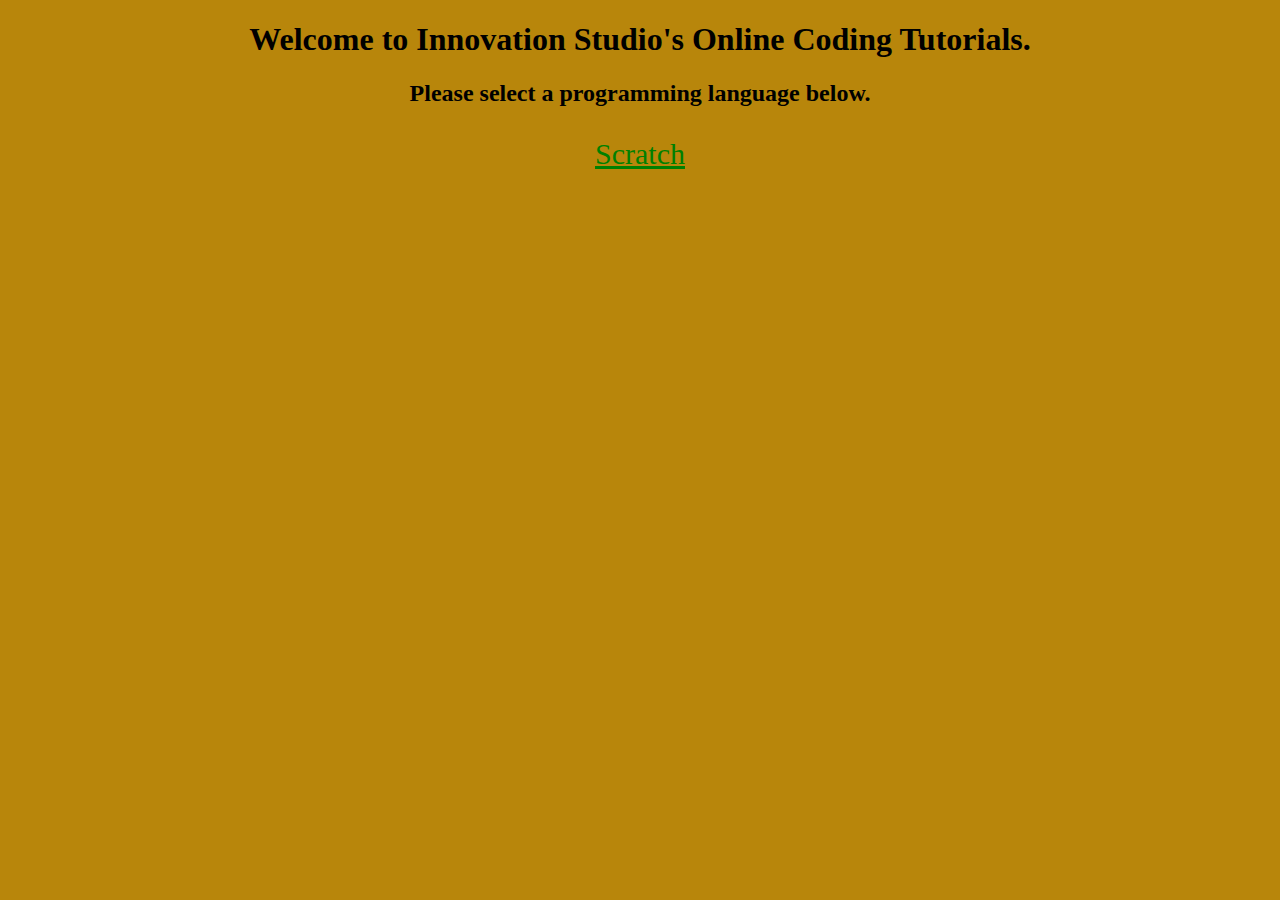
<file: index.html>
<!DOCTYPE html>
<html>
    <head>
        <title>Online Coding Tutorial - Home</title>
        <link rel="stylesheet" href="style.css">
        <link rel="icon" type="image/x-icon" href="favicon.ico">
    </head>
    <body>
        <h1>Welcome to Innovation Studio's Online Coding Tutorials.</h1>
        <h2>Please select a programming language below.</h2>
        <p><a href="scratch/index.html">Scratch</a></p>
    </body>
    </body>
</html>
</file>
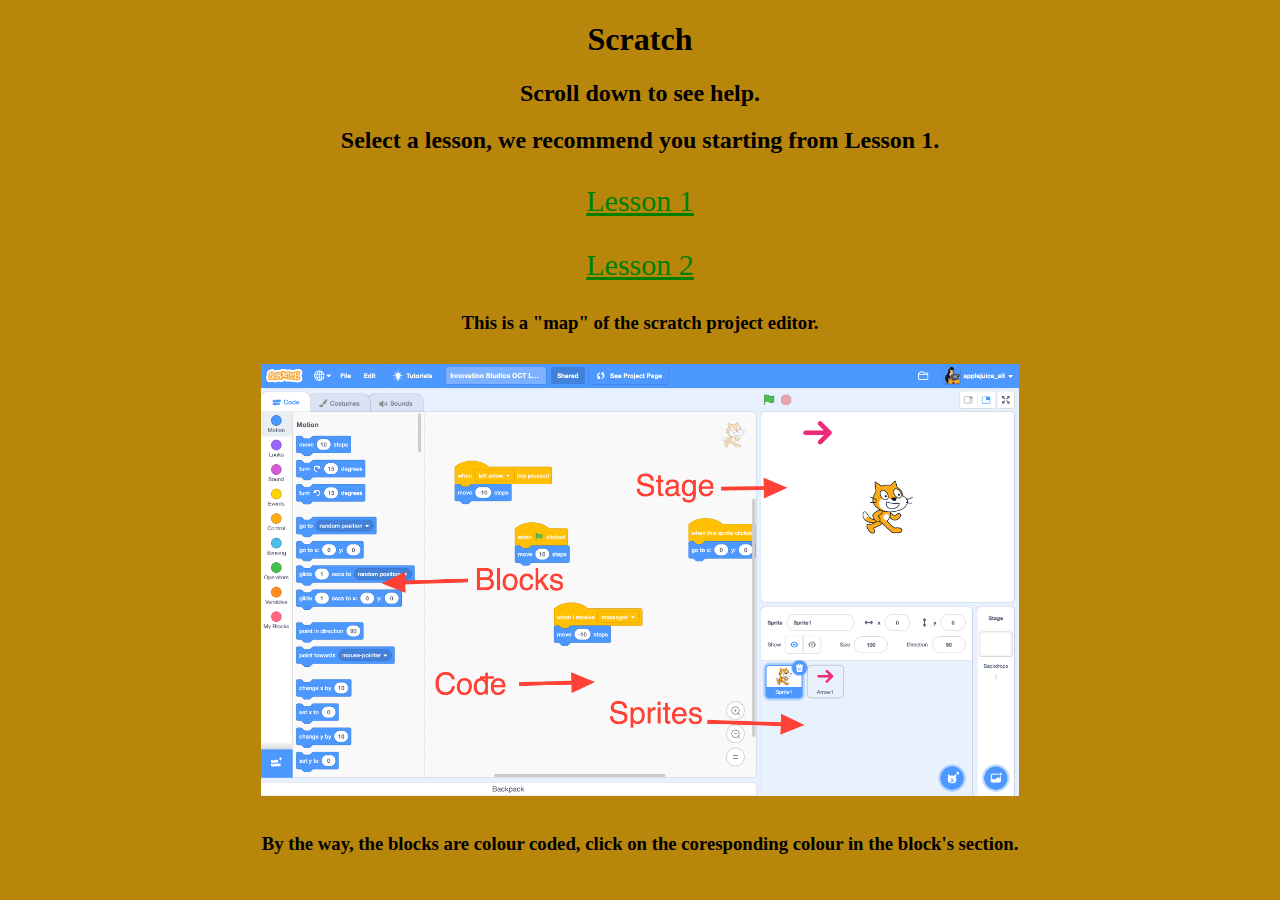
<file: scratch/index.html>
<!DOCTYPE html>
<html>
    <head>
        <title>Online Coding Tutorial - Scratch</title>
        <link rel="stylesheet" href="../style.css">
        <link rel="icon" type="image/x-icon" href="../favicon.ico">
    </head>
    <body>
        <h1>Scratch</h1>
        <h2>Scroll down to see help.</h2>
        <h2>Select a lesson, we recommend you starting from Lesson 1.</h2>
        <p><a href="lesson_1.html">Lesson 1</a></p>
        <p><a href="lesson_2.html">Lesson 2</a></p>
        <h3>This is a "map" of the scratch project editor.</h3>
        <p><img src="blocks/image.png" height="60%" width="60%"></p>
        <h3>By the way, the blocks are colour coded, click on the coresponding colour in the block's section.</h3>
    </body>
</html>
</file>
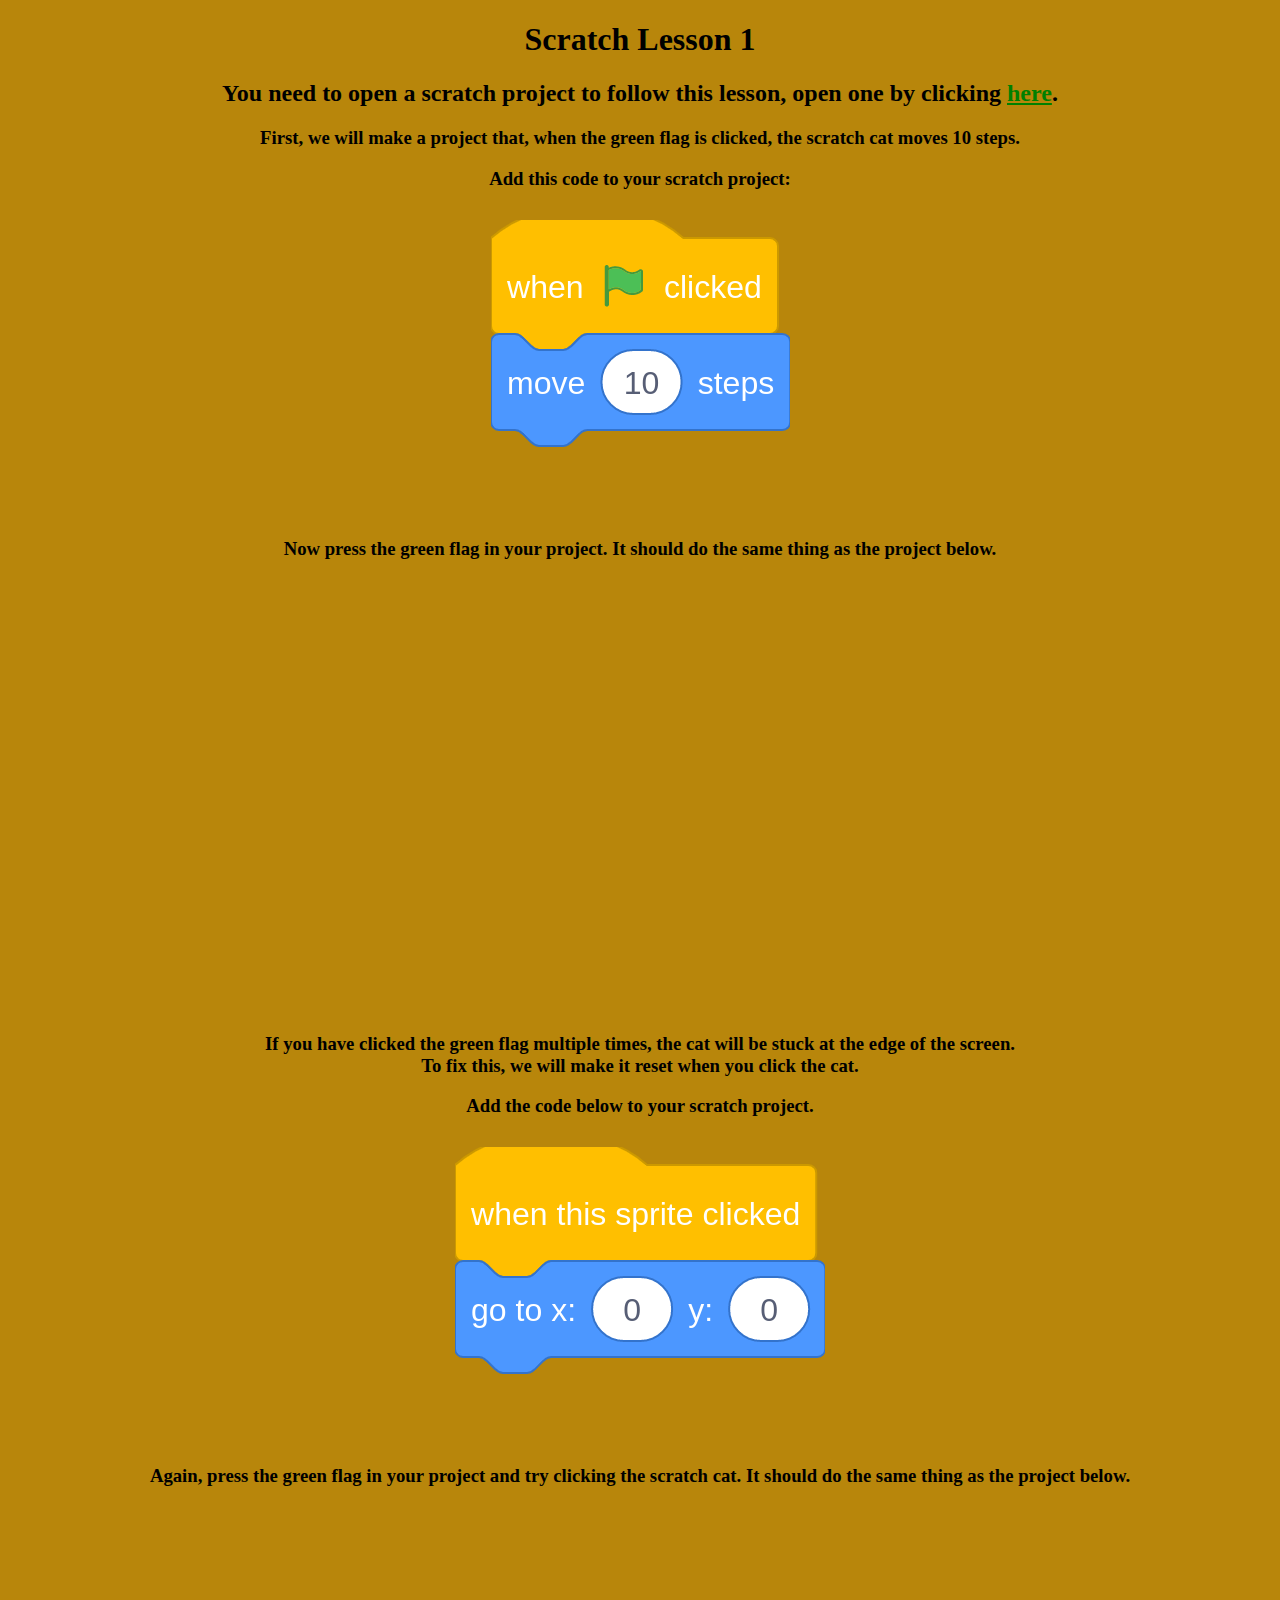
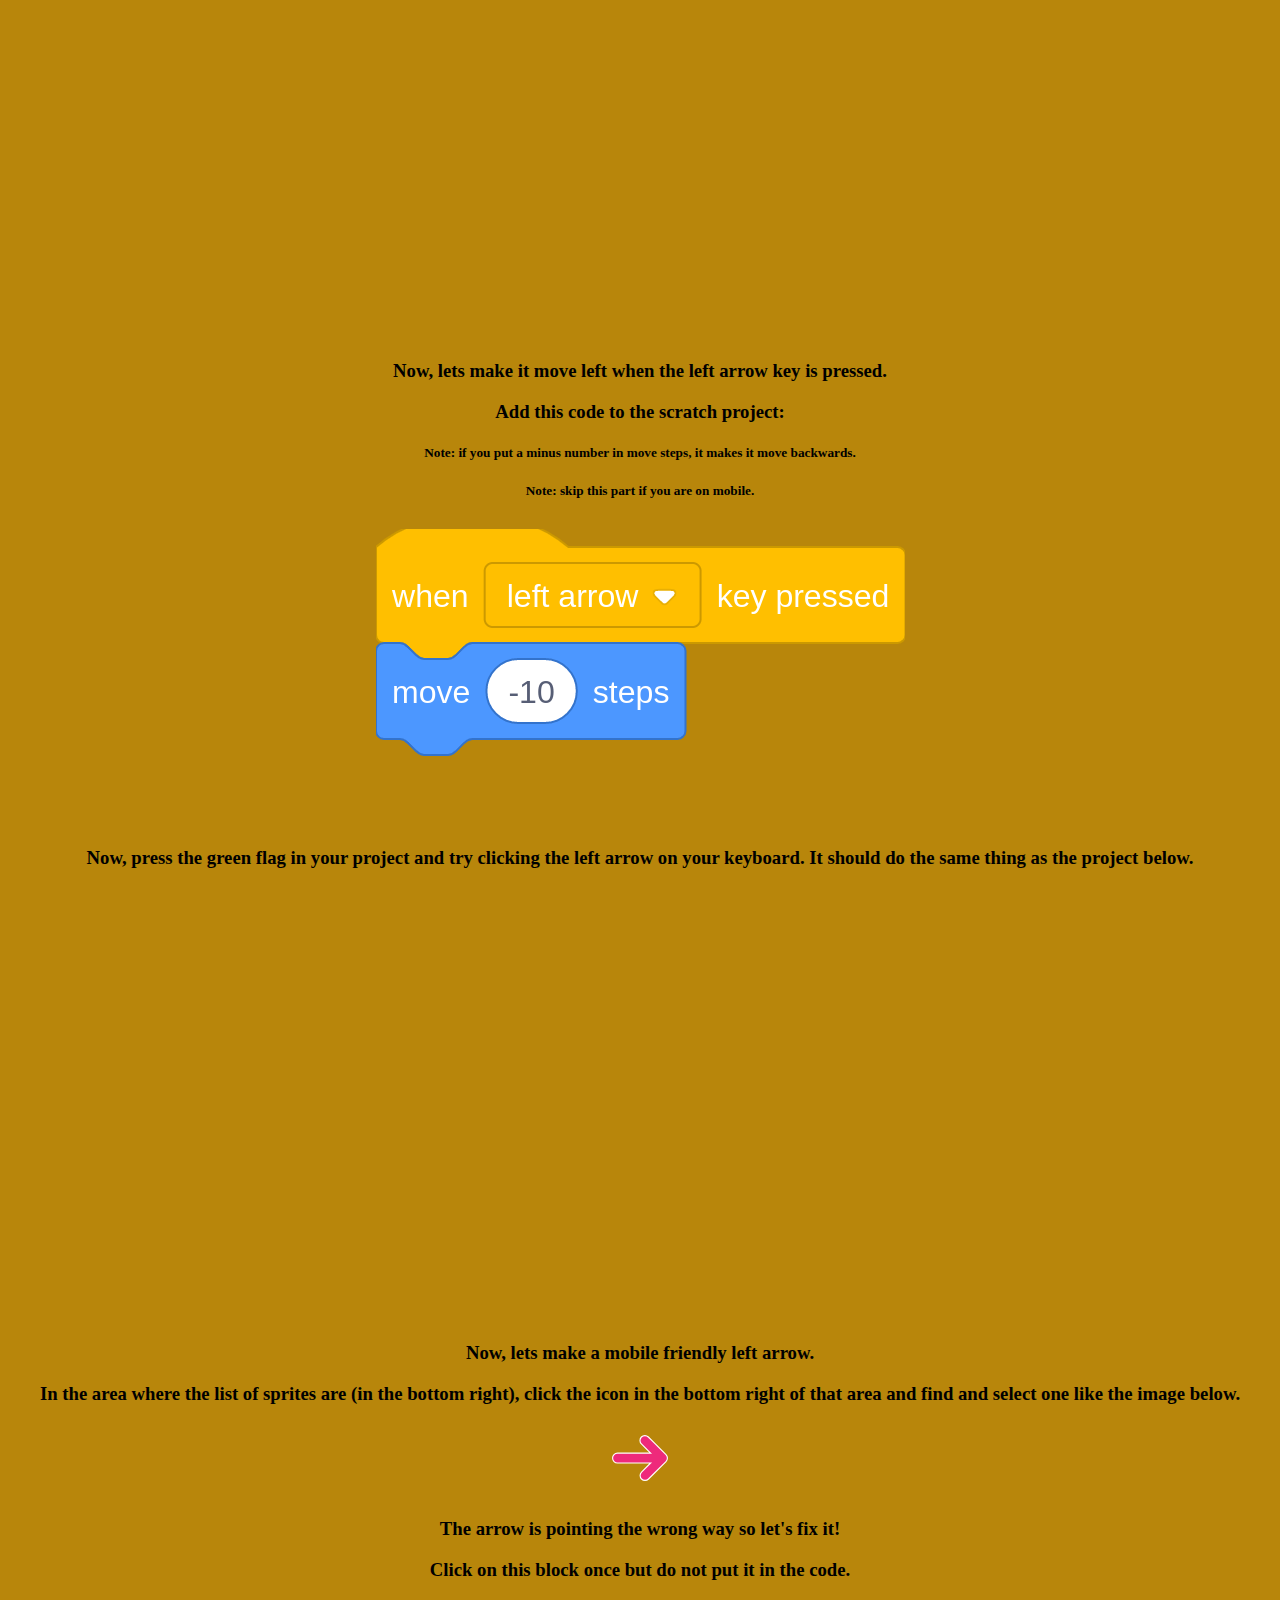
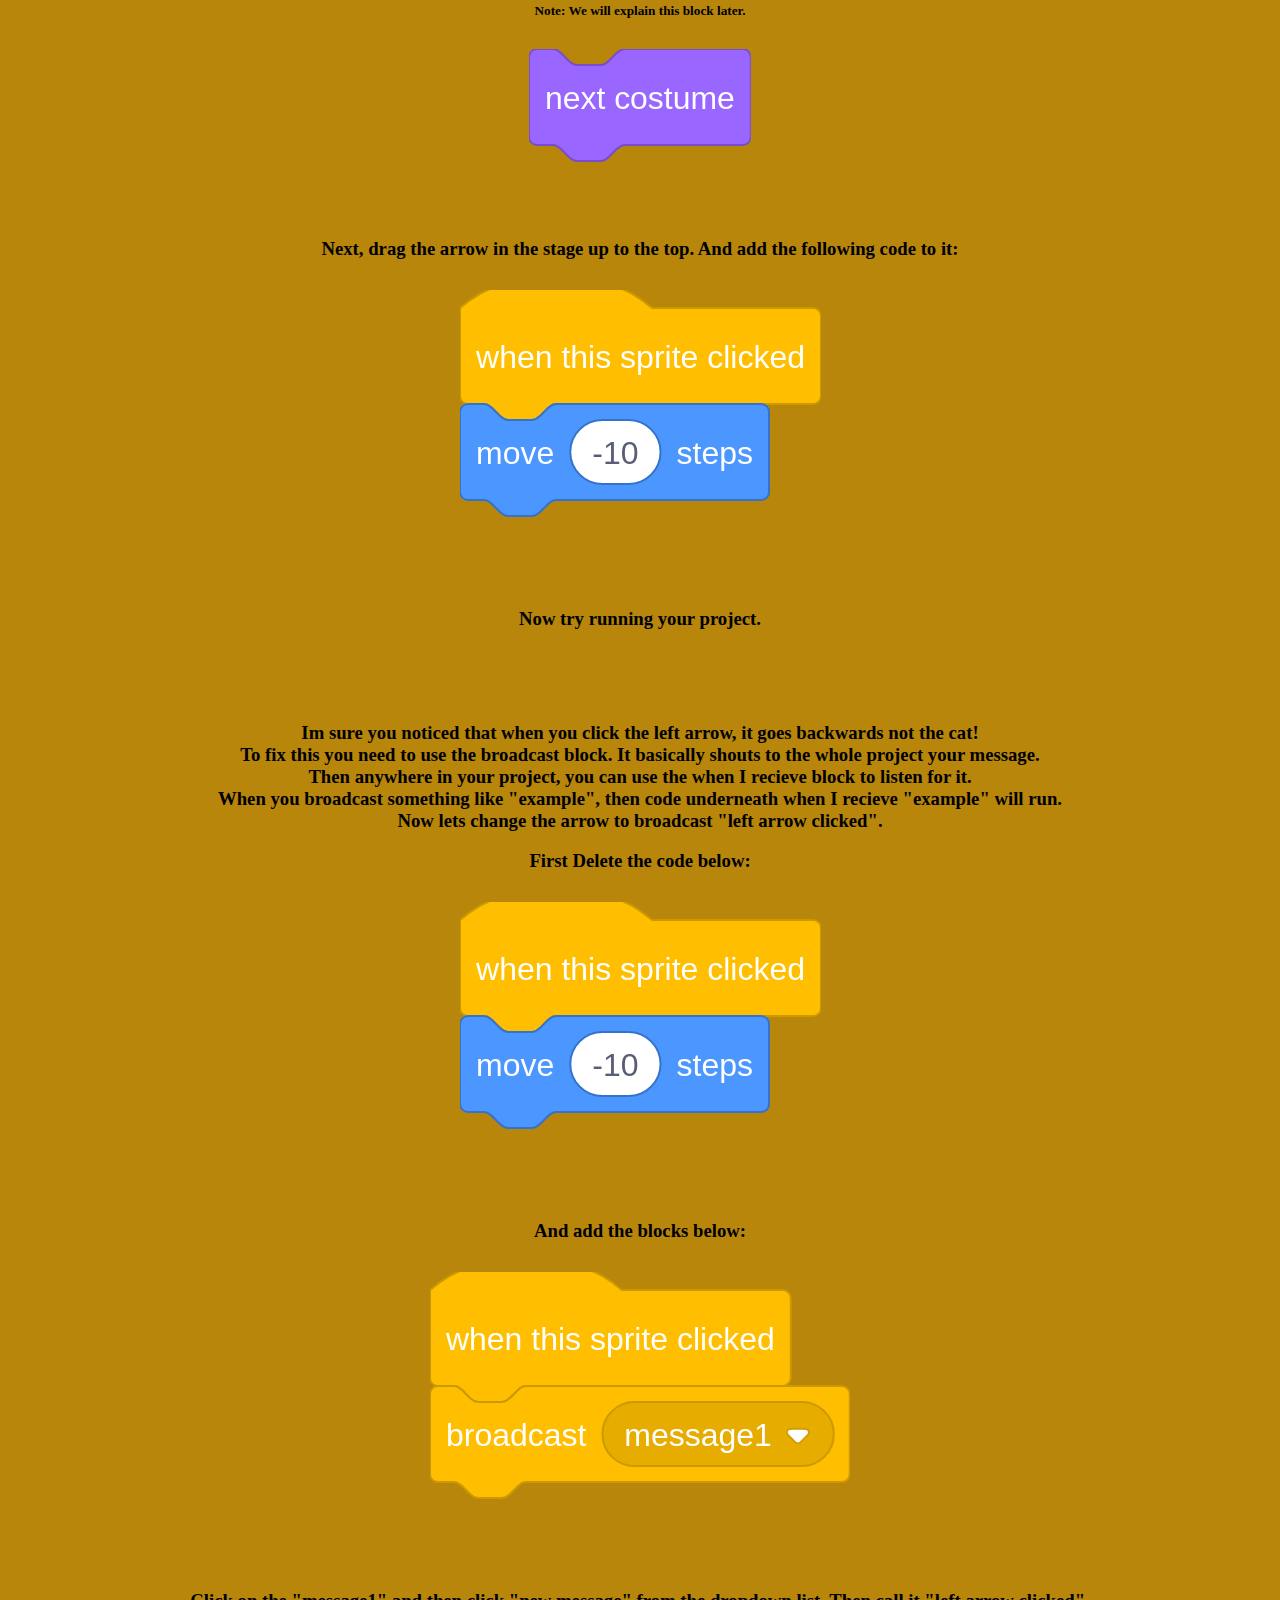
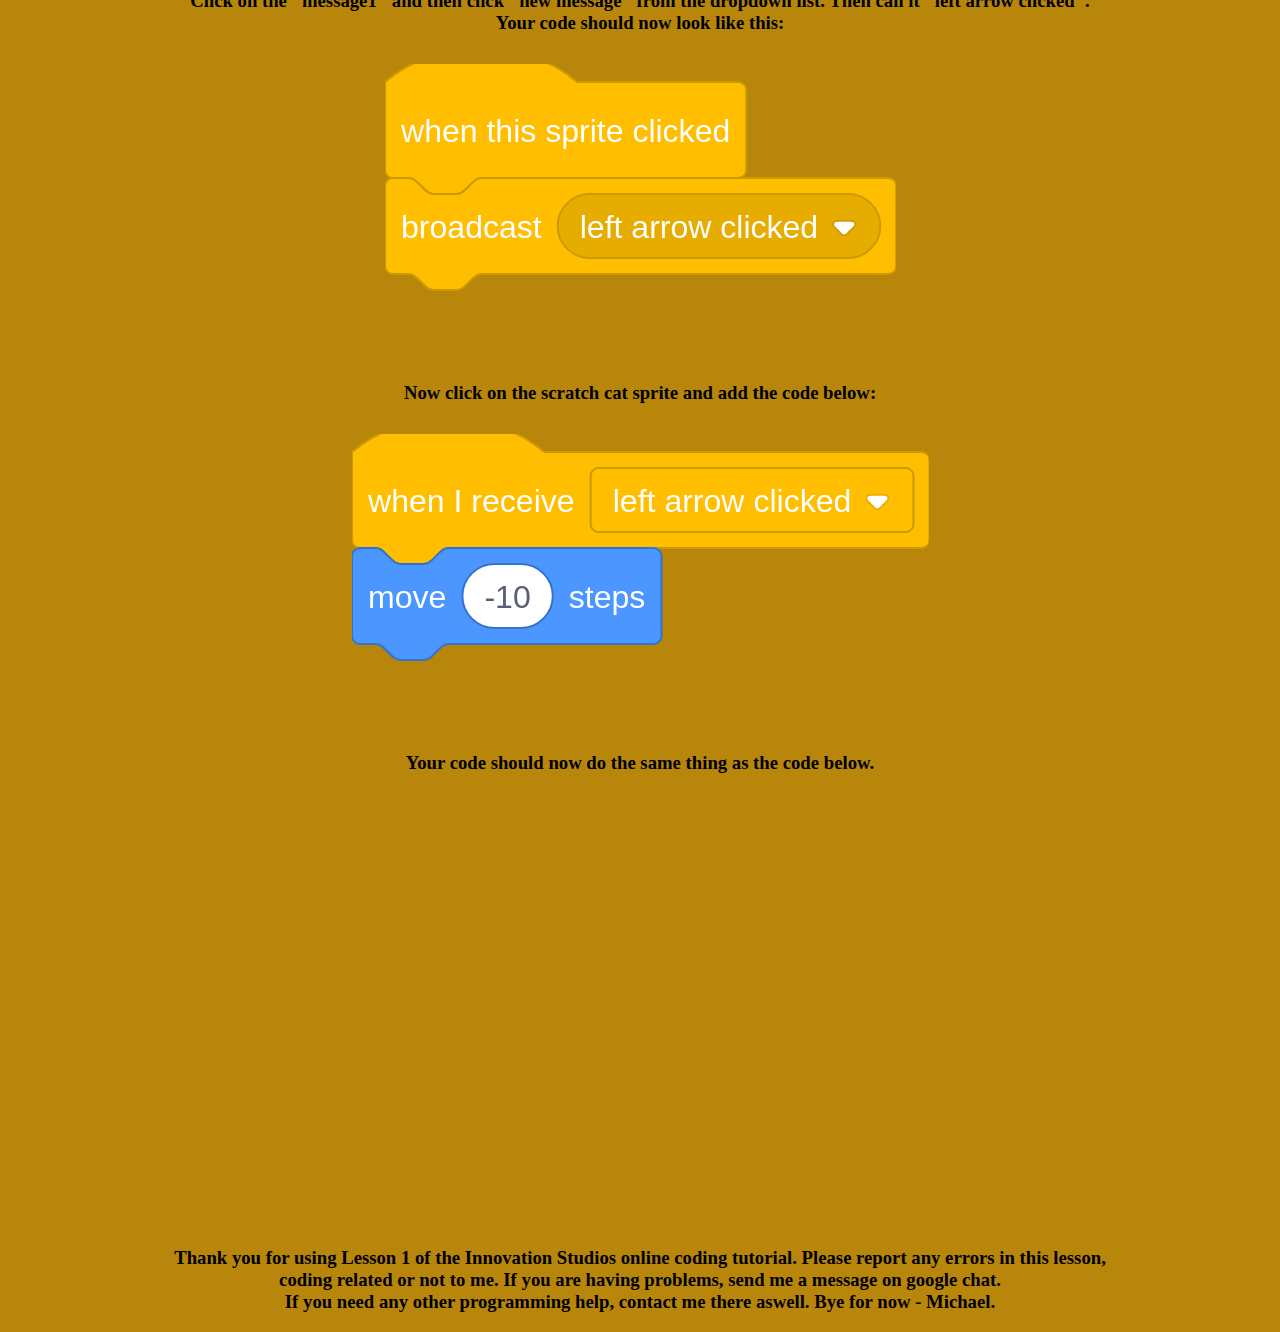
<file: scratch/lesson_1.html>
<!DOCTYPE html>
<html>
    <head>
        <title>Online Coding Tutorial - Scratch</title>
        <link rel="stylesheet" href="../style.css">
        <link rel="icon" type="image/x-icon" href="../favicon.ico">
    </head>
    <body>
        <h1>Scratch Lesson 1</h1>
        <h2>You need to open a scratch project to follow this lesson, open one by clicking <a href="https://scratch.mit.edu/projects/editor">here</a>.</h2>
        <h3>First, we will make a project that, when the green flag is clicked, the scratch cat moves 10 steps.</h3>
        <h3>Add this code to your scratch project:</h3>
        <p><img src="blocks/blocks1.png"></p>
        <h3>Now press the green flag in your project. It should do the same thing as the project below.</h3>
        <p><iframe src="https://scratch.mit.edu/projects/659079471/embed" allowtransparency="true" width="485" height="402" frameborder="0" scrolling="no" allowfullscreen></iframe></p>
        <h3>If you have clicked the green flag multiple times, the cat will be stuck at the edge of the screen.<br>To fix this, we will make it reset when you click the cat.</h3>
        <h3>Add the code below to your scratch project.</h3>
        <p><img src="blocks/blocks2.png"></p>
        <h3>Again, press the green flag in your project and try clicking the scratch cat. It should do the same thing as the project below.</h3>
        <p><iframe src="https://scratch.mit.edu/projects/659092289/embed" allowtransparency="true" width="485" height="402" frameborder="0" scrolling="no" allowfullscreen></iframe></p>
        <h3>Now, lets make it move left when the left arrow key is pressed.</h3>
        <h3>Add this code to the scratch project: </h3>
        <h5>Note: if you put a minus number in move steps, it makes it move backwards.</h5>
        <h5>Note: skip this part if you are on mobile.</h5>
        <p><img src="blocks/blocks3.png"></p>
        <h3>Now, press the green flag in your project and try clicking the left arrow on your keyboard. It should do the same thing as the project below.</h3>
        <p><iframe src="https://scratch.mit.edu/projects/659105400/embed" allowtransparency="true" width="485" height="402" frameborder="0" scrolling="no" allowfullscreen></iframe></p>
        <h3>Now, lets make a mobile friendly left arrow.</h3>
        <h3>In the area where the list of sprites are (in the bottom right), click the icon in the bottom right of that area and find and select one like the image below.</h3>
        <p><img src="blocks/left_arrow.svg"></p>
        <h3>The arrow is pointing the wrong way so let's fix it!</h3>
        <h3>Click on this block once but do not put it in the code.</h3>
        <h5>Note: We will explain this block later.</h5>
        <p><img src="blocks/blocks8.png"></p>
        <h3>Next, drag the arrow in the stage up to the top. And add the following code to it:</h3>
        <p><img src="blocks/blocks4.png"></p>
        <h3>Now try running your project.</h3>
        <br><br><br>
        <h3>Im sure you noticed that when you click the left arrow, it goes backwards not the cat!<br>To fix this you need to use the broadcast block. It basically shouts to the whole project your message.<br>Then anywhere in your project, you can use the when I recieve block to listen for it.<br>When you broadcast something like "example", then code underneath when I recieve "example" will run.<br>Now lets change the arrow to broadcast "left arrow clicked".</h3>
        <h3>First Delete the code below:</h3>
        <p><img src="blocks/blocks4.png"></p>
        <h3>And add the blocks below:</h3>
        <p><img src="blocks/blocks5.png"></p>
        <h3>Click on the "message1" and then click "new message" from the dropdown list. Then call it "left arrow clicked".<br> Your code should now look like this:</h3>
        <p><img src="blocks/blocks6.png"></p>
        <h3>Now click on the scratch cat sprite and add the code below:</h3>
        <p><img src="blocks/blocks7.png"></p>
        <h3>Your code should now do the same thing as the code below.</h3>
        <p><iframe src="https://scratch.mit.edu/projects/659106322/embed" allowtransparency="true" width="485" height="402" frameborder="0" scrolling="no" allowfullscreen></iframe></p>
        <h3>Thank you for using Lesson 1 of the Innovation Studios online coding tutorial. Please report any errors in this lesson,<br>coding related or not to me. If you are having problems, send me a message on google chat.<br>If you need any other programming help, contact me there aswell. Bye for now - Michael.</h3>
    </body>
</html>
</file>
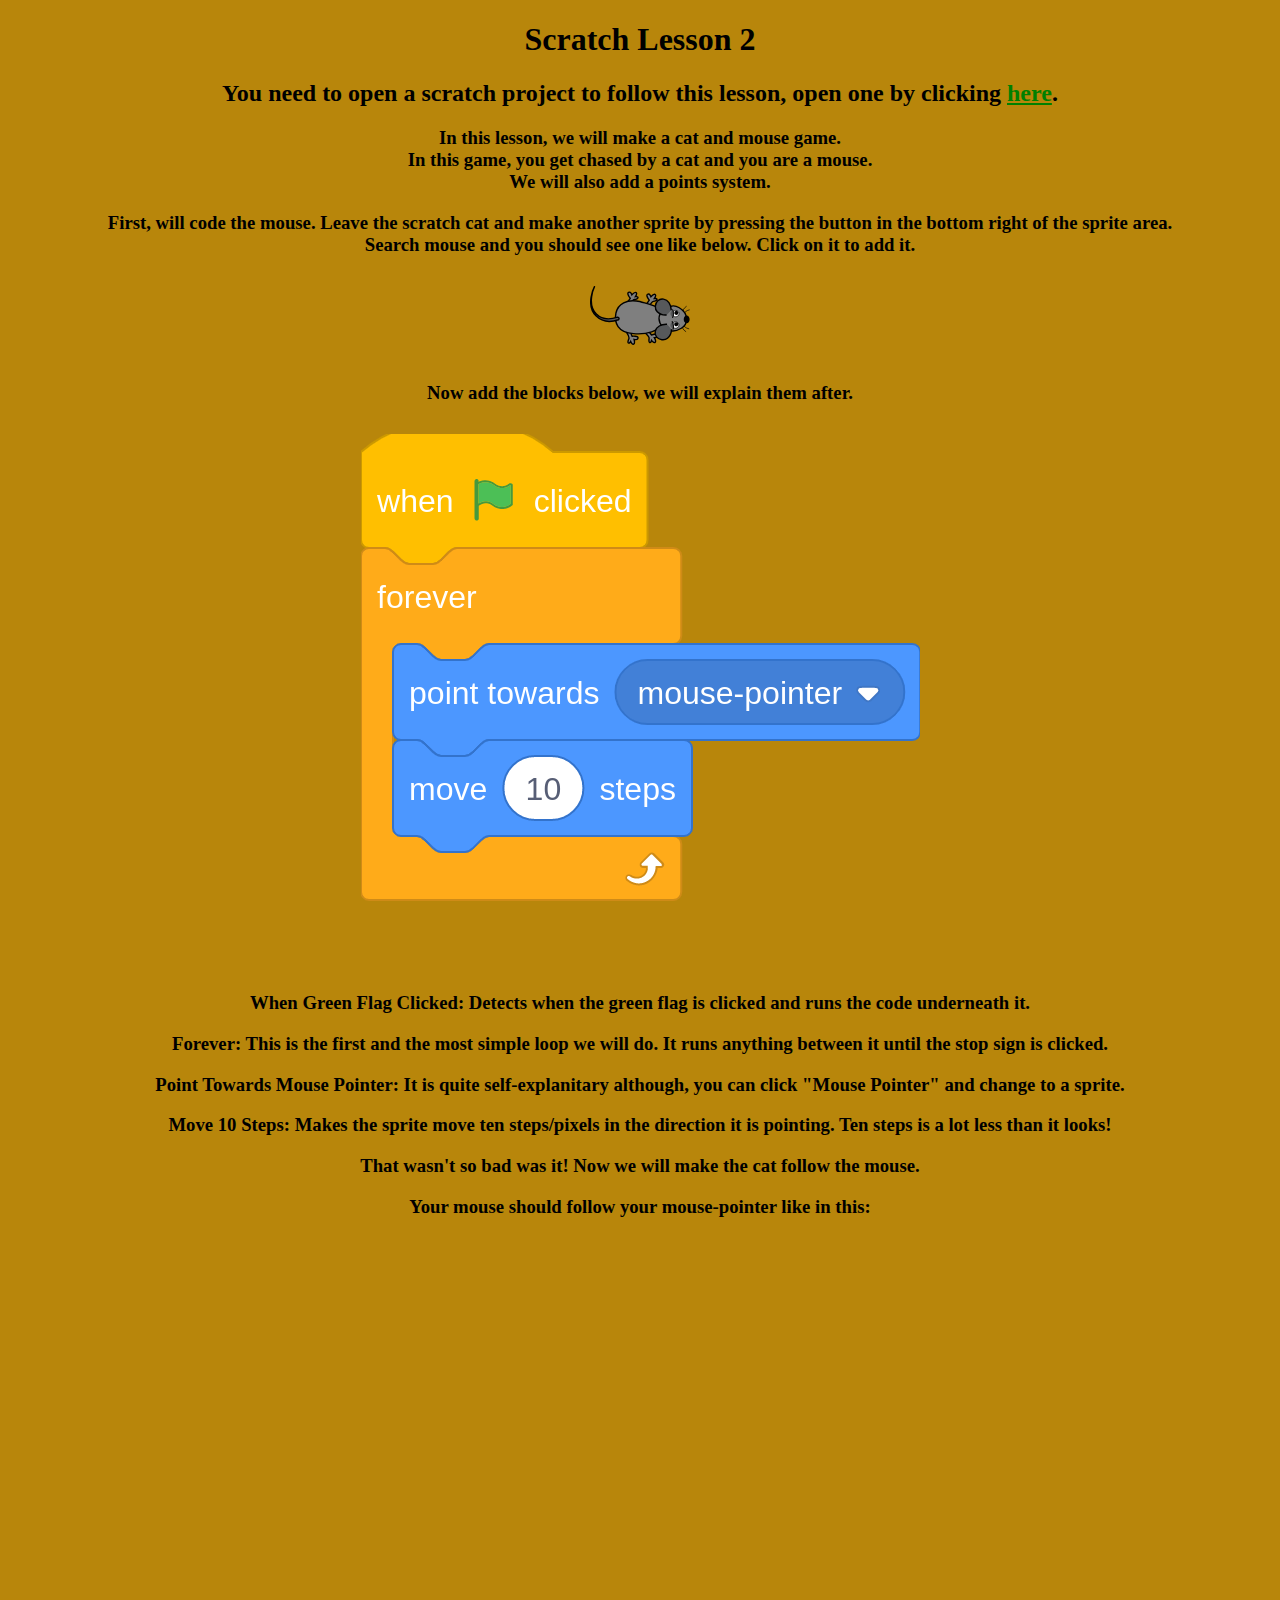
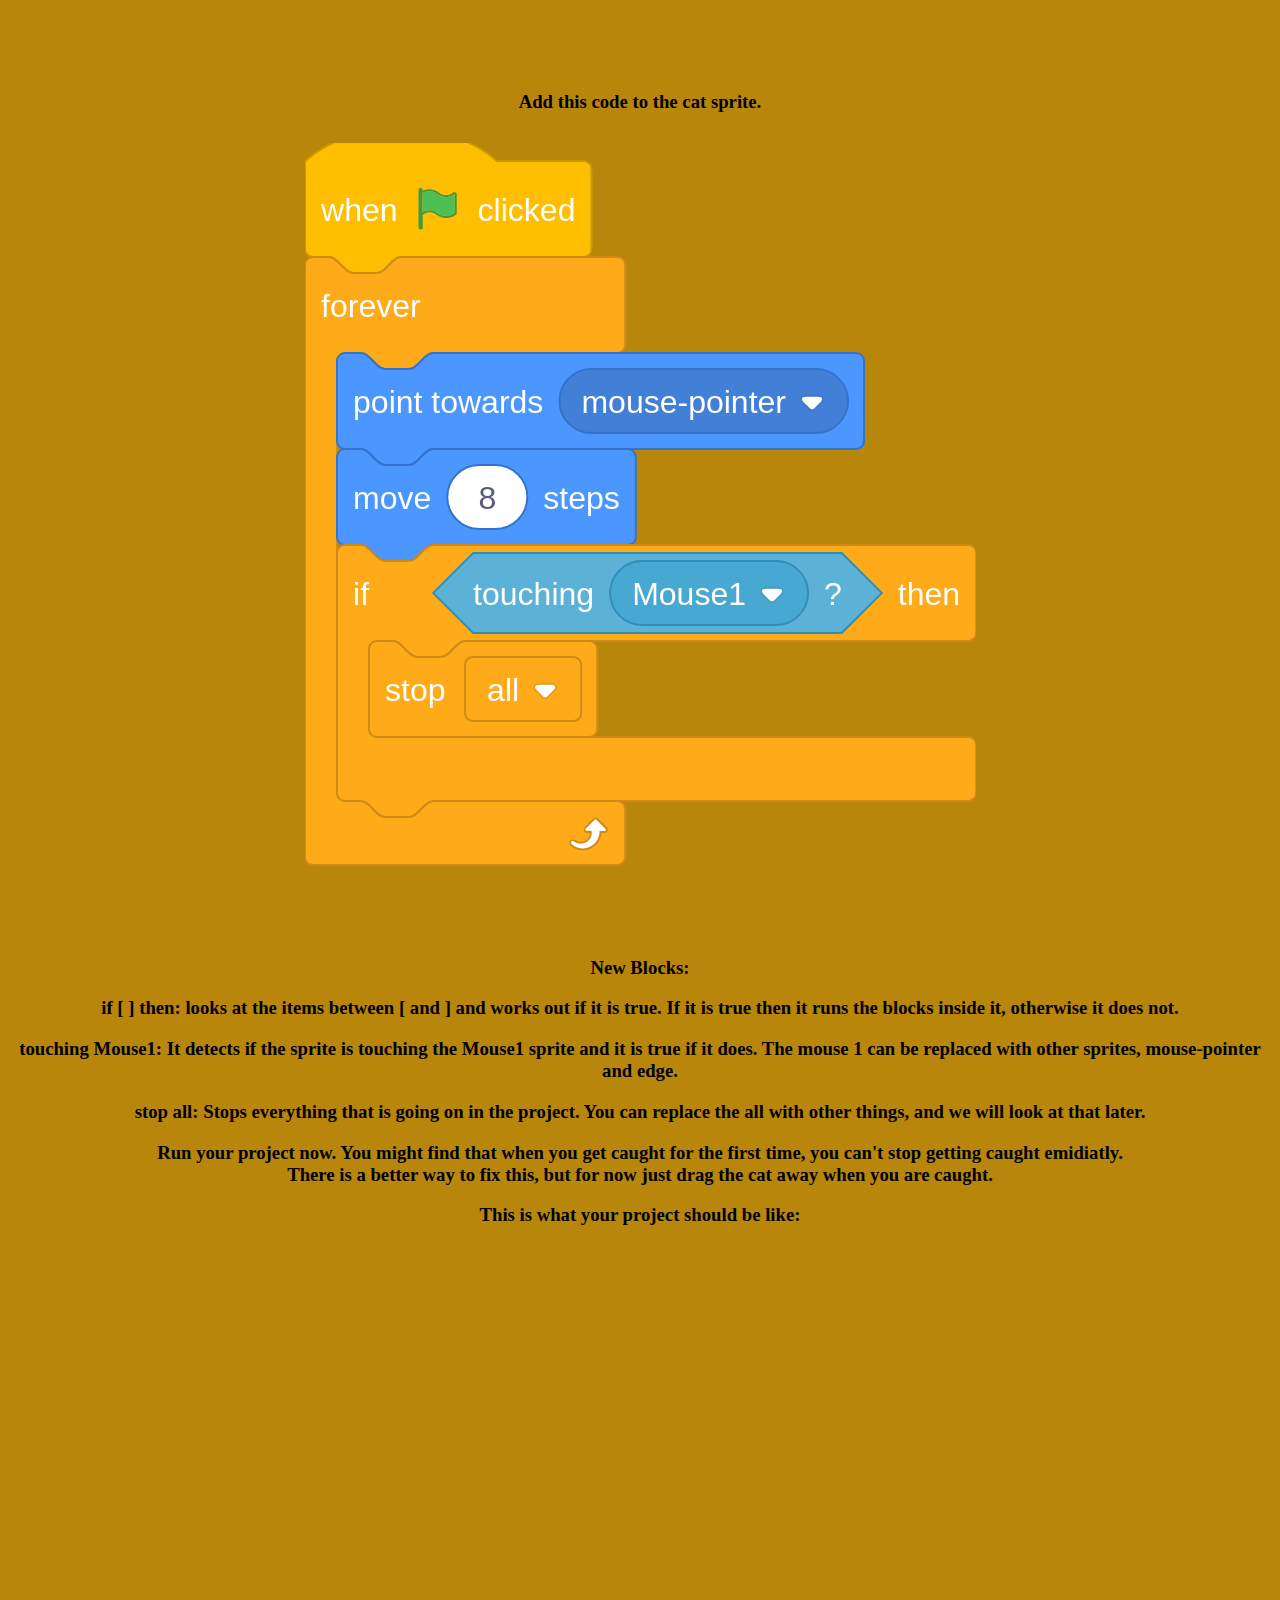
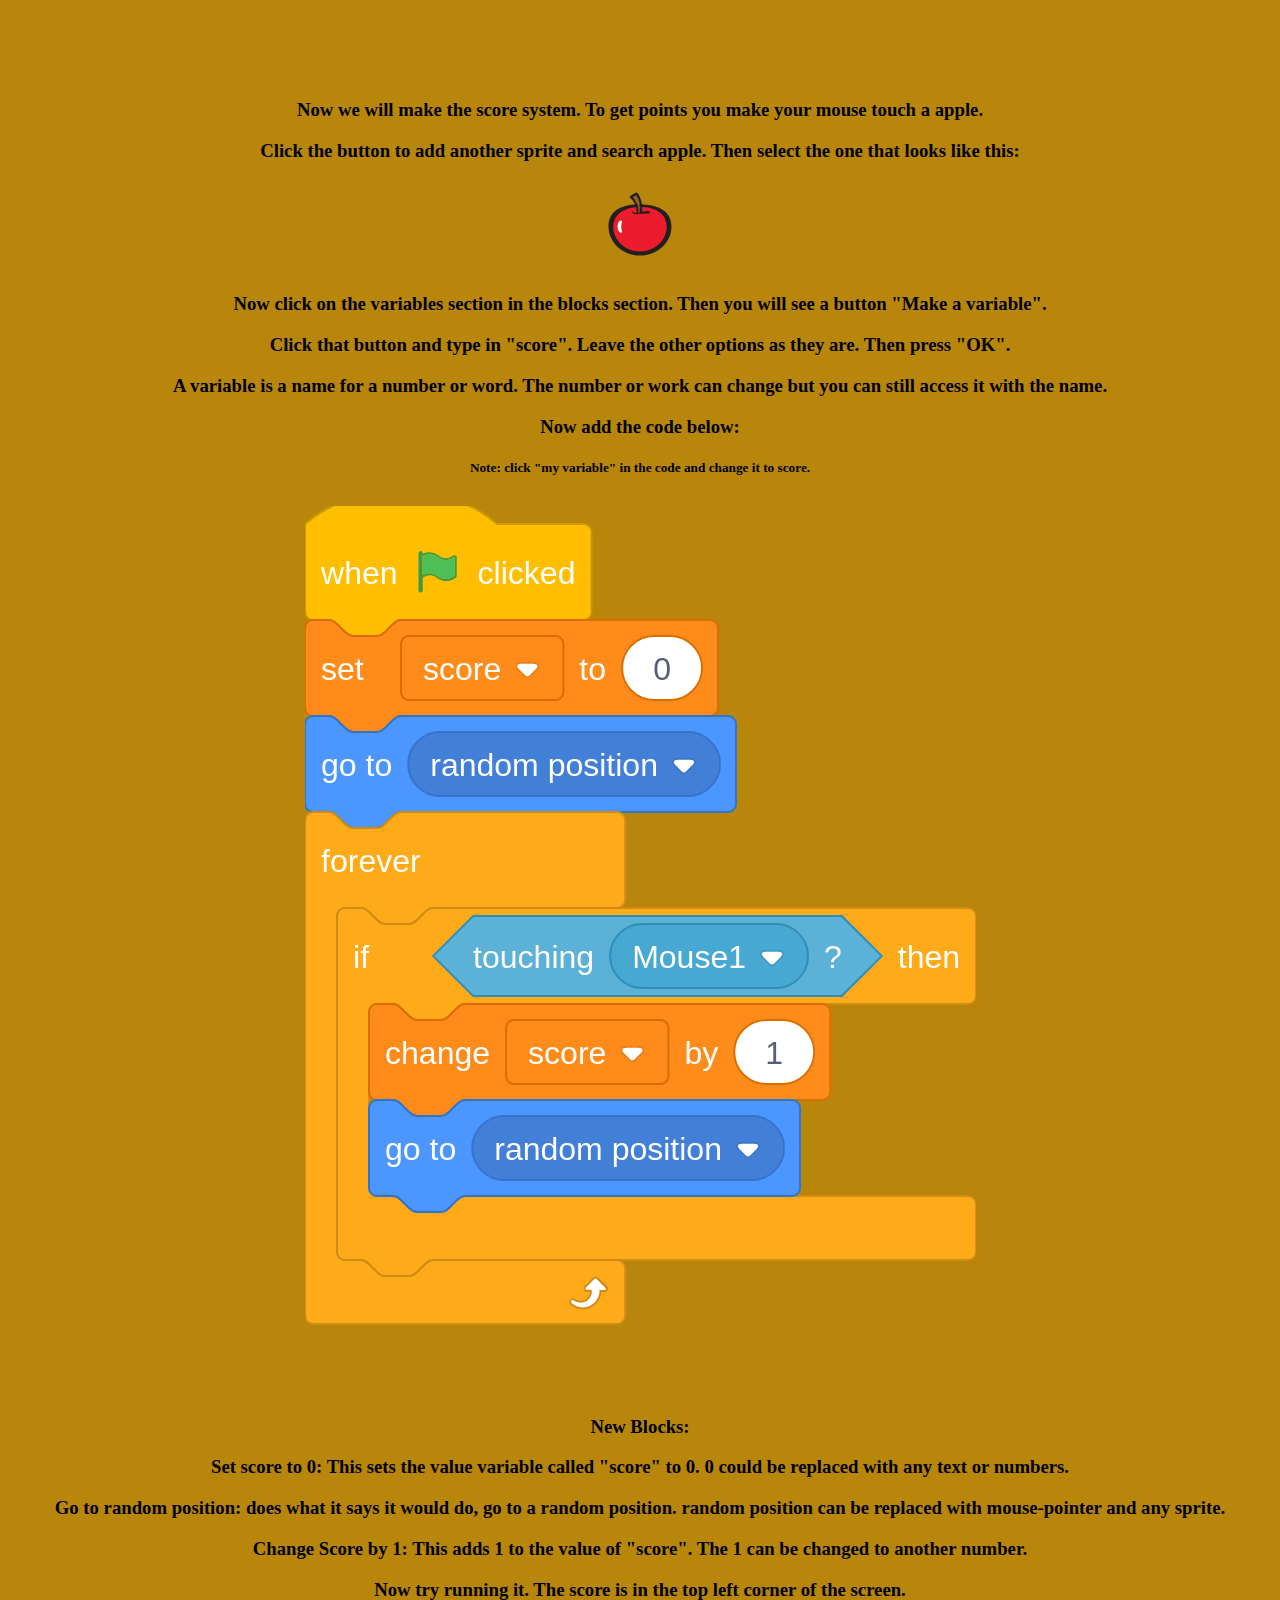
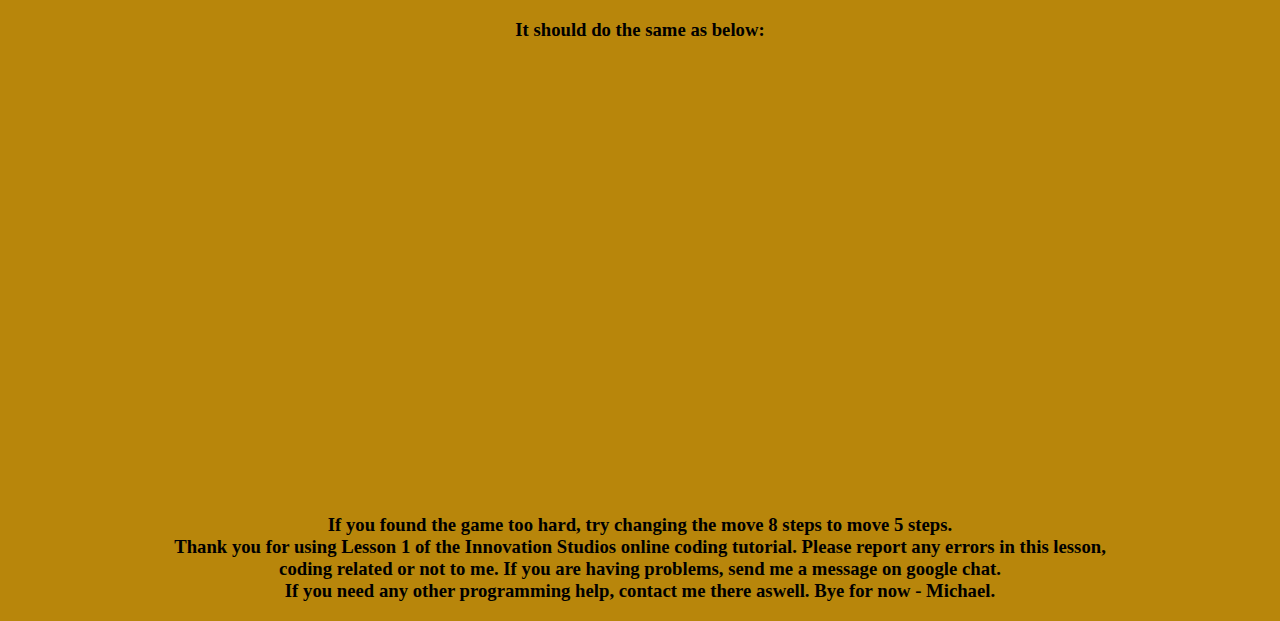
<file: scratch/lesson_2.html>
<!DOCTYPE html>
<html>
    <head>
        <title>Online Coding Tutorial - Scratch</title>
        <link rel="stylesheet" href="../style.css">
        <link rel="icon" type="image/x-icon" href="../favicon.ico">
    </head>
    <body>
        <h1>Scratch Lesson 2</h1>
        <h2>You need to open a scratch project to follow this lesson, open one by clicking <a href="https://scratch.mit.edu/projects/editor">here</a>.</h2>
        <h3>In this lesson, we will make a cat and mouse game.<br>In this game, you get chased by a cat and you are a mouse.<br>We will also add a points system.</h3>
        <h3>First, will code the mouse. Leave the scratch cat and make another sprite by pressing the button in the bottom right of the sprite area.<br>Search mouse and you should see one like below. Click on it to add it.</h3>
        <p><img src="blocks/mouse.svg"></p>
        <h3>Now add the blocks below, we will explain them after.</h3>
        <p><img src="blocks/blocks9.png"></p>
        <h3>When Green Flag Clicked: Detects when the green flag is clicked and runs the code underneath it.</h3>
        <h3>Forever: This is the first and the most simple loop we will do. It runs anything between it until the stop sign is clicked.</h3>
        <h3>Point Towards Mouse Pointer: It is quite self-explanitary although, you can click "Mouse Pointer" and change to a sprite.</h3>
        <h3>Move 10 Steps: Makes the sprite move ten steps/pixels in the direction it is pointing. Ten steps is a lot less than it looks!</h3>
        <h3>That wasn't so bad was it! Now we will make the cat follow the mouse.</h3>
        <h3>Your mouse should follow your mouse-pointer like in this:</h3>
        <p><iframe src="https://scratch.mit.edu/projects/659668709/embed" allowtransparency="true" width="485" height="402" frameborder="0" scrolling="no" allowfullscreen></iframe></p>
        <h3>Add this code to the cat sprite.</h3>
        <p><img src="blocks/blocks11.png"></p>
        <h3>New Blocks:</h3>
        <h3>if [     ] then: looks at the items between [ and ] and works out if it is true. If it is true then it runs the blocks inside it, otherwise it does not.</h3>
        <h3>touching Mouse1: It detects if the sprite is touching the Mouse1 sprite and it is true if it does. The mouse 1 can be replaced with other sprites, mouse-pointer and edge.</h3>
        <h3>stop all: Stops everything that is going on in the project. You can replace the all with other things, and we will look at that later.</h3>
        <h3>Run your project now. You might find that when you get caught for the first time, you can't stop getting caught emidiatly.<br>There is a better way to fix this, but for now just drag the cat away when you are caught.</h3>
        <h3>This is what your project should be like:</h3>
        <p><iframe src="https://scratch.mit.edu/projects/659687201/embed" allowtransparency="true" width="485" height="402" frameborder="0" scrolling="no" allowfullscreen></iframe></p>
        <h3>Now we will make the score system. To get points you make your mouse touch a apple.</h3>
        <h3>Click the button to add another sprite and search apple. Then select the one that looks like this:</h3>
        <p><img src="blocks/apple.svg"></p>
        <h3>Now click on the variables section in the blocks section. Then you will see a button "Make a variable".</h3>
        <h3>Click that button and type in "score". Leave the other options as they are. Then press "OK".</h3>
        <h3>A variable is a name for a number or word. The number or work can change but you can still access it with the name.</h3>
        <h3>Now add the code below:</h3>
        <h5>Note: click "my variable" in the code and change it to score.</h5>
        <p><img src="blocks/blocks10.png"></p>
        <h3>New Blocks:</h3>
        <h3>Set score to 0: This sets the value variable called "score" to 0. 0 could be replaced with any text or numbers.</h3>
        <h3>Go to random position: does what it says it would do, go to a random position. random position can be replaced with mouse-pointer and any sprite.</h3>
        <h3>Change Score by 1: This adds 1 to the value of "score". The 1 can be changed to another number.</h3>
        <h3>Now try running it. The score is in the top left corner of the screen.</h3>
        <h3>It should do the same as below:</h3>
        <p><iframe src="https://scratch.mit.edu/projects/659690584/embed" allowtransparency="true" width="485" height="402" frameborder="0" scrolling="no" allowfullscreen></iframe></p>
        <h3>If you found the game too hard, try changing the move 8 steps to move 5 steps.<br>Thank you for using Lesson 1 of the Innovation Studios online coding tutorial. Please report any errors in this lesson,<br>coding related or not to me. If you are having problems, send me a message on google chat.<br>If you need any other programming help, contact me there aswell. Bye for now - Michael.</h3>
    </body>
    </body>
</html>
</file>
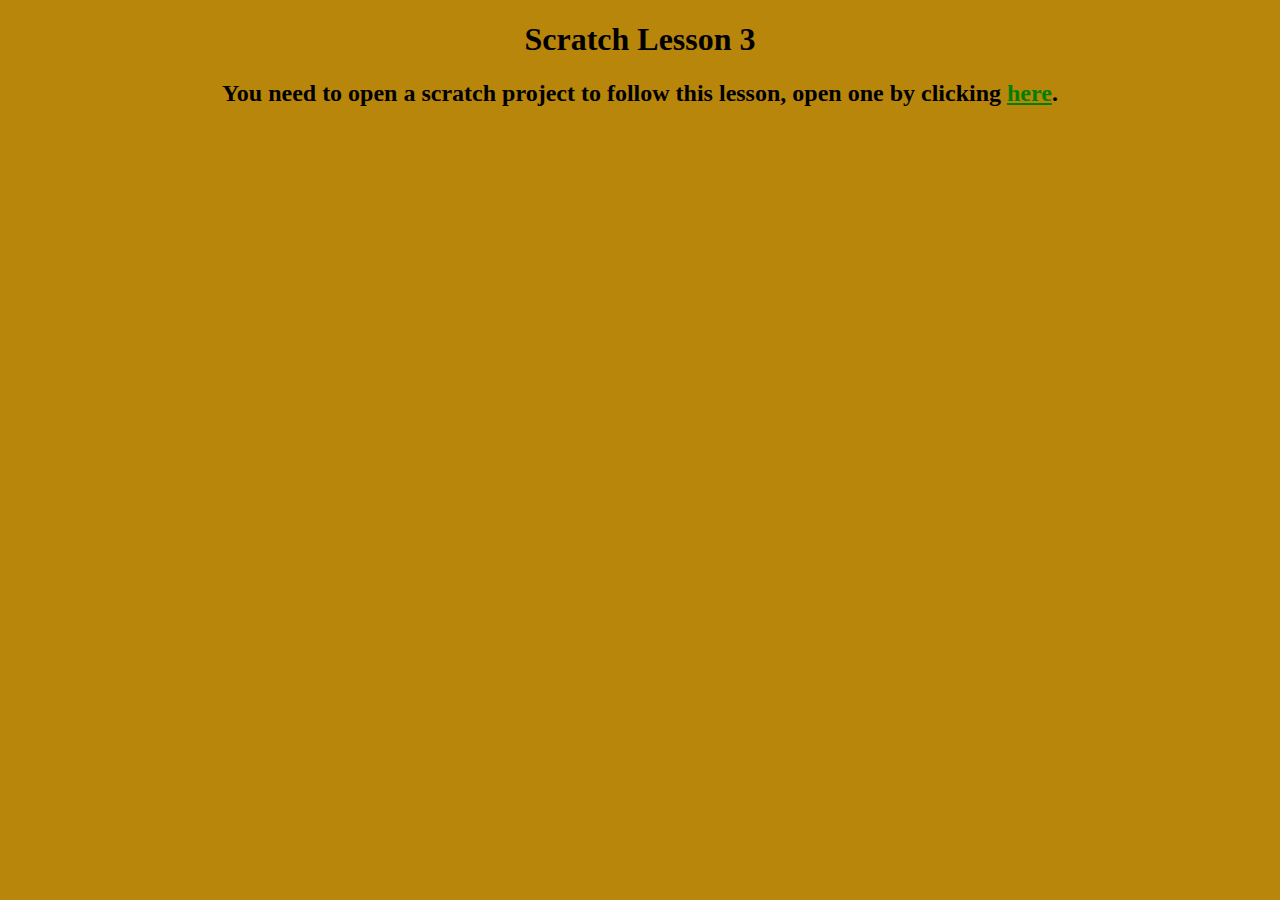
<file: scratch/lesson_3.html>
<!DOCTYPE html>
<html>
    <head>
        <title>Online Coding Tutorial - Scratch</title>
        <link rel="stylesheet" href="../style.css">
        <link rel="icon" type="image/x-icon" href="../favicon.ico">
    </head>
    <body>
        <h1>Scratch Lesson 3</h1>
        <h2>You need to open a scratch project to follow this lesson, open one by clicking <a href="https://scratch.mit.edu/projects/editor">here</a>.</h2>
        <h3></h3>
    </body>
</html>
</file>
<file: style.css>
body {
    background-color: darkgoldenrod;
}
h1 {
    text-align: center;
}
h2 {
    text-align: center;
}
p {
    text-align: center;
    font-size: 30px;
}

a {
    color: green;
}
a:hover {
    color: blue;
}

iframe {
    border:2px solid darkgoldenrod;
}
h3 {
    text-align: center;
}
h5 {
    text-align: center;
}
</file>
